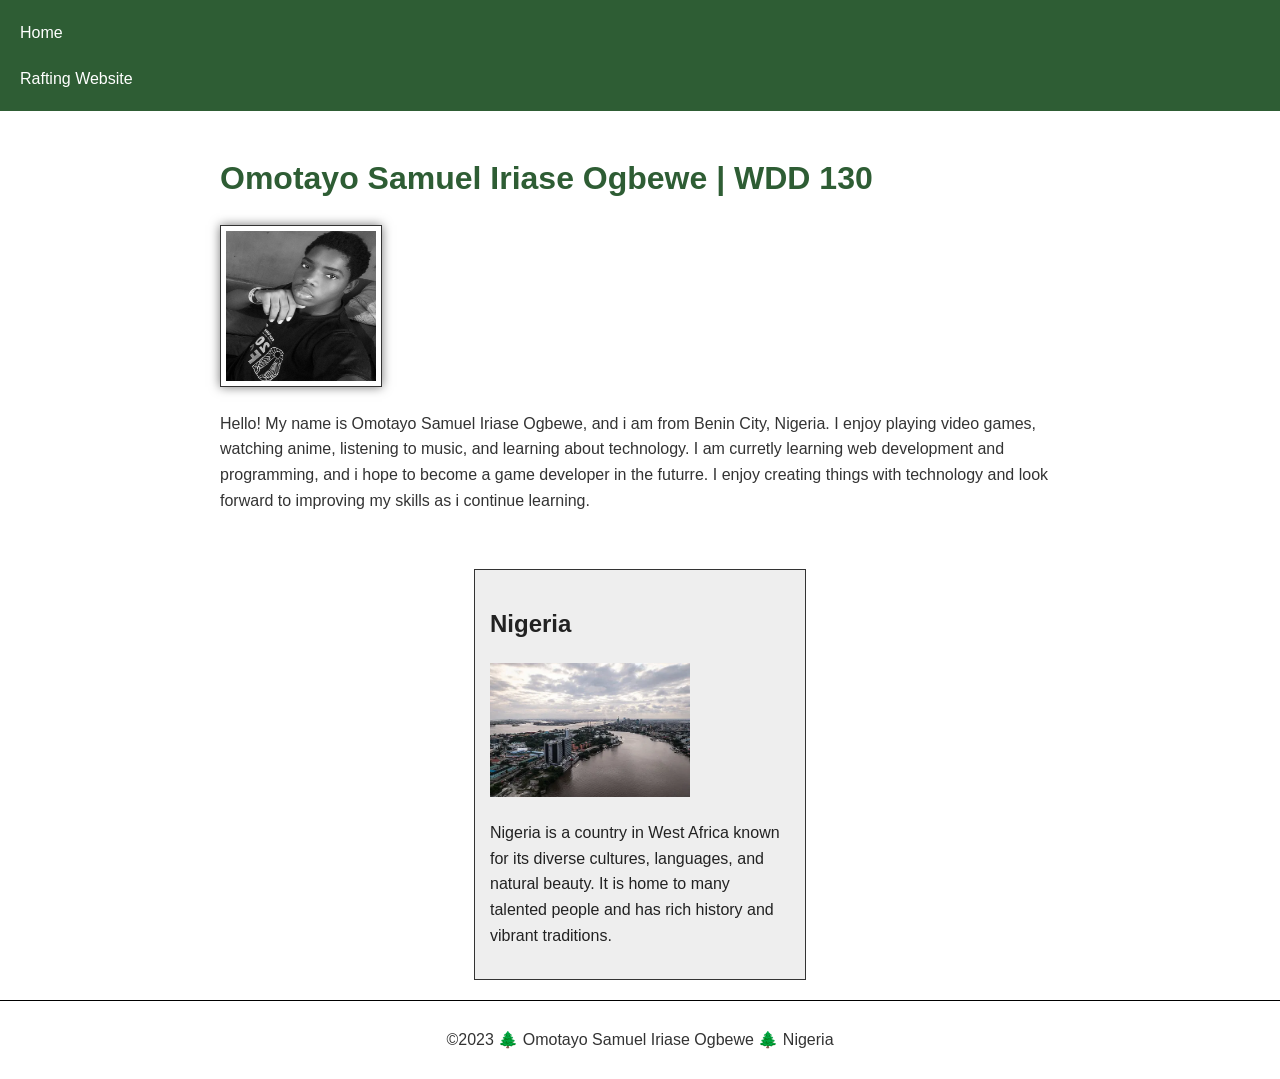
<file: index.html>
<!DOCTYPE html>
<html lang="en">
<head>
    <meta charset="UTF-8">
    <meta name="viewport" content="width=device-width, initial-scale=1.0">
    <title>Omotayo Samuel Iriase Ogbewe | WDD 130</title>
    <meta name="description" content="My WDD 130 home page where i learn web development, HTML, and CSS.">
    <meta name="author" content="Omotayo Samuel Iriase Ogbewe">
    <link rel="stylesheet" href="styles/styles.css">
</head>
<body>
    <header>
        <nav>
            <a href="#">Home</a>
            <a href="wwr/">Rafting Website</a>
        </nav>
    </header>
    <main>
        <h1>Omotayo Samuel Iriase Ogbewe | WDD 130</h1>
        <img src="images/profile.jpg" alt="Samuel profile picture" width="200">
        <p>Hello! My name is Omotayo Samuel Iriase Ogbewe, and i am from Benin City, Nigeria. I
            enjoy playing video games, watching anime, listening to music, and learning about
            technology. I am curretly learning web development and programming, and i hope to become
            a game developer in the futurre. I enjoy creating things with technology and look
            forward to improving my skills as i continue learning.</p>
    </main>
    <aside>
        <h2>Nigeria</h2>
        <img src="images/nigeria.webp" alt="A beautiful view of Nigeria">
        <p>
            Nigeria is a country in West Africa known for its diverse cultures, languages, and natural beauty. It is home to many talented people and has rich history and vibrant traditions.
        </p>
    </aside>
    <footer>
        <p>&copy;2023 🌲 Omotayo Samuel Iriase Ogbewe 🌲 Nigeria</p>
    </footer>
</body>
</html>
</file>
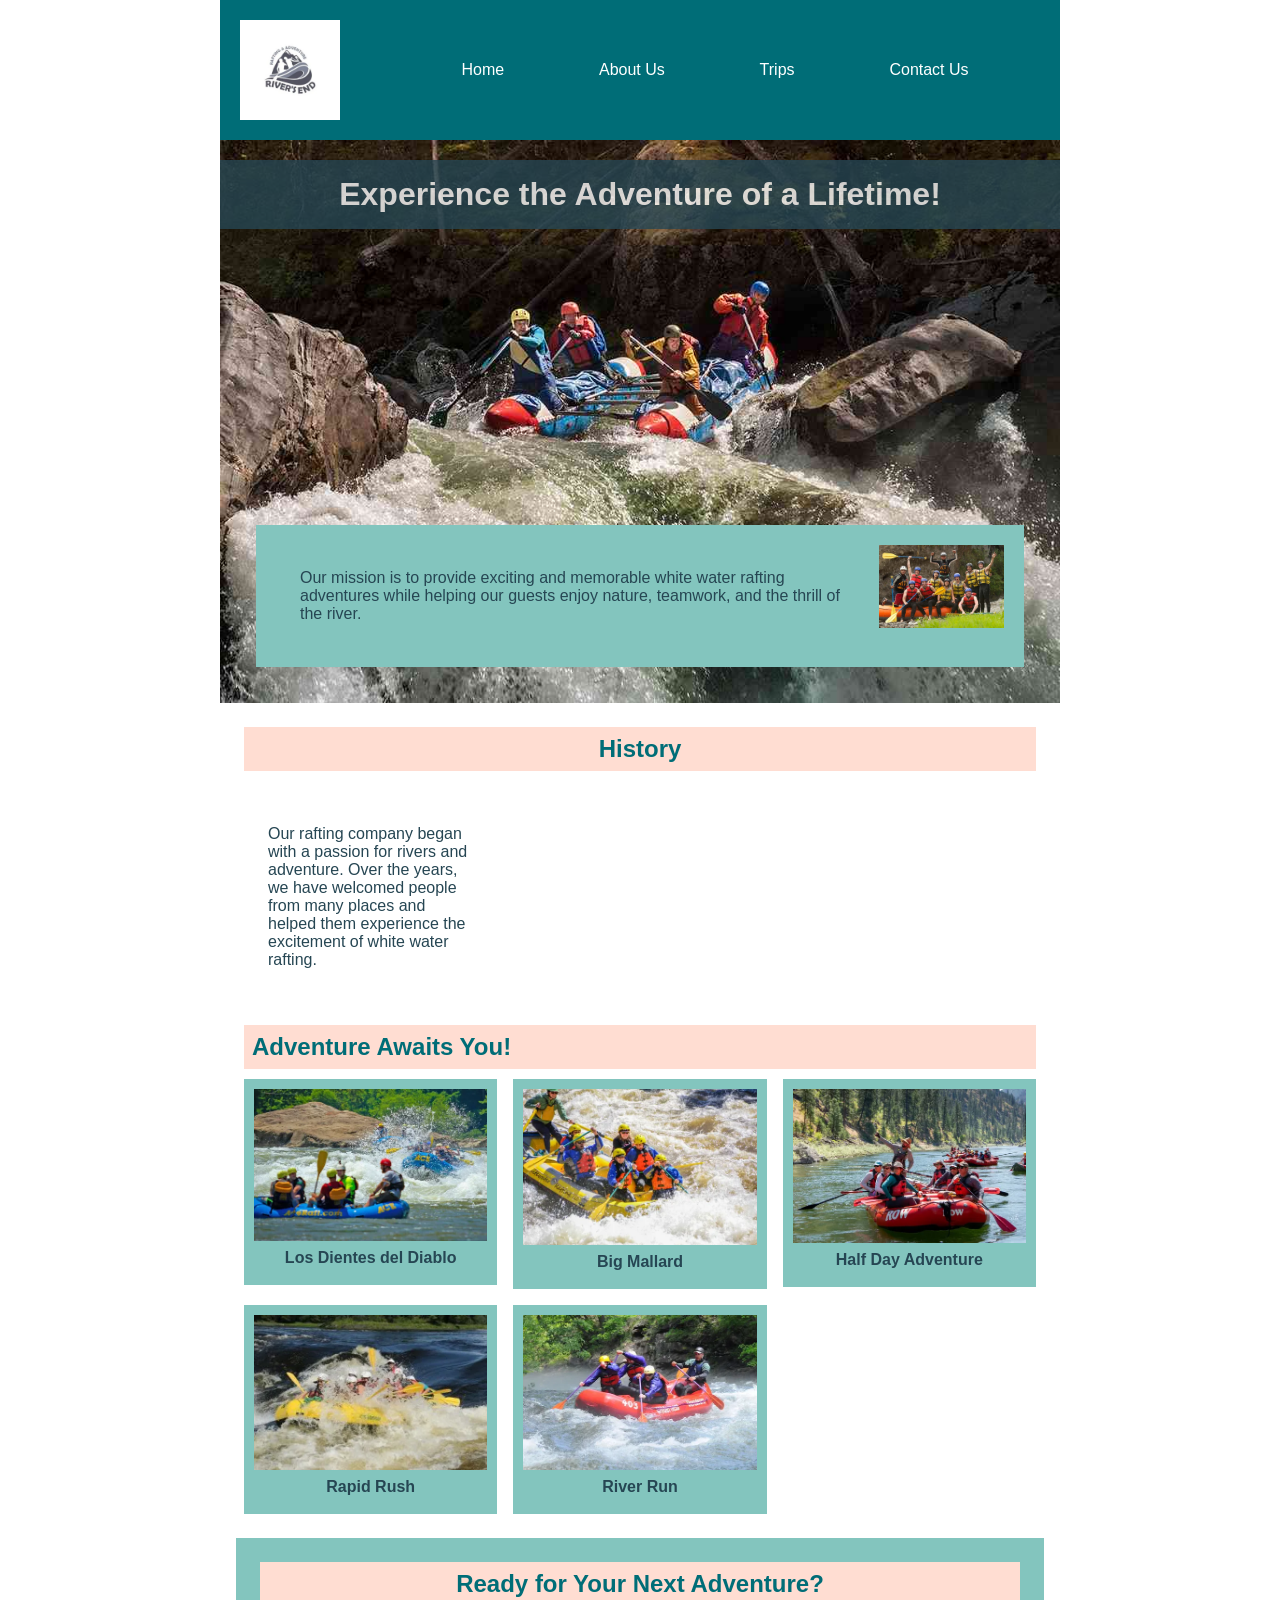
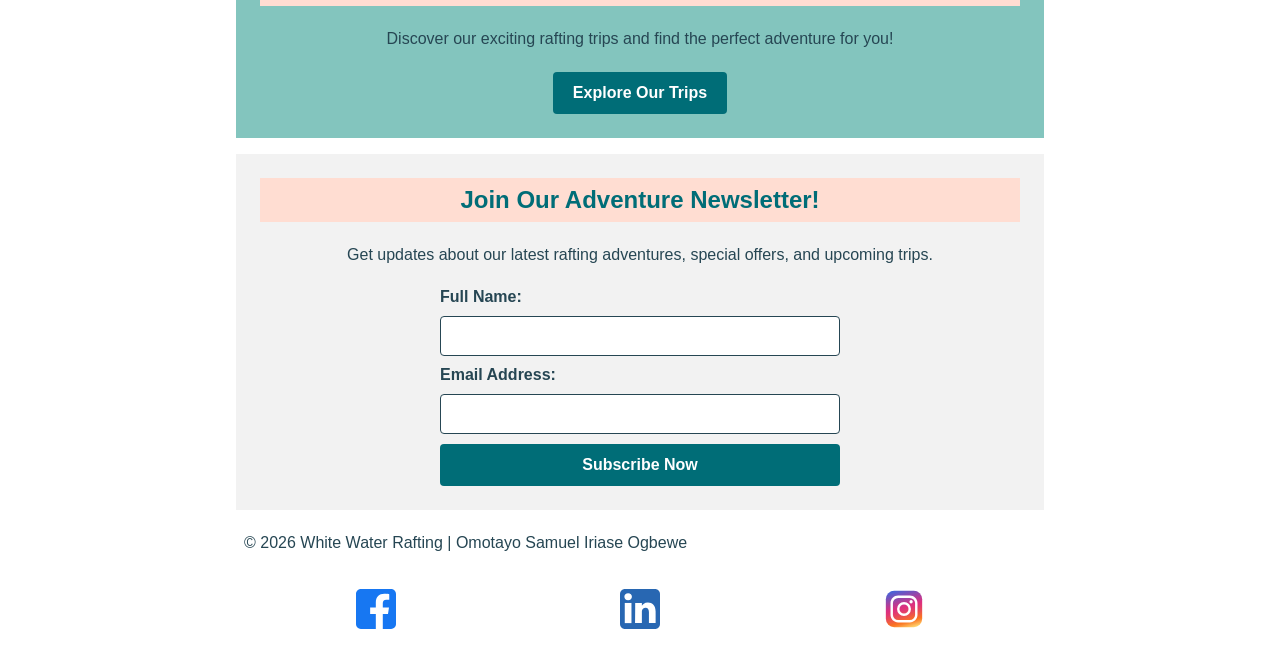
<file: wwr/index.html>
<!DOCTYPE html>
<html lang="en">
<head>
    <meta charset="UTF-8">
    <meta name="viewport" content="width=device-width, initial-scale=1.0">
    <title>Home | White Water Rafting</title>
    <meta name="description" content="Welcome to White Water Rafting, where exciting river adventures, unforgettable experiences, and outdoor fun await.">
    <meta name="author" content="Omotayo Samuel Iriase Ogbewe">
    <link rel="stylesheet" href="styles/rafting.css">
</head>

<body>
    <header>
        <img src="images/logo.png" alt="White Water Rafting company logo">
        <nav>
            <a href="index.html">Home</a>
            <a href="about.html">About Us</a>
            <a href="trips.html">Trips</a>
            <a href="contact.html">Contact Us</a>
        </nav>
    </header>

    <main>
        <div class="hero">
            <img src="images/hero.jpg" alt="People enjoying a white water rafting adventure">
            <h1>Experience the Adventure of a Lifetime!</h1>

            <article>
                <img src="images/happy-client.jpg" alt="Happy rafting client">
                <p>
                    Our mission is to provide exciting and memorable white water
                    rafting adventures while helping our guests enjoy nature,
                    teamwork, and the thrill of the river.
                </p>
            </article>
        </div>

        <section class="history">
    <h2>History</h2>
    <p>
        Our rafting company began with a passion for rivers and adventure.
        Over the years, we have welcomed people from many places and
        helped them experience the excitement of white water rafting.
    </p>
</section>

        <section>
    <h2>Adventure Awaits You!</h2>

    <div class="adventures">
        <figure>
            <img src="images/adventure1.jpg" alt="Rafting adventure on a river">
            <figcaption>Los Dientes del Diablo</figcaption>
        </figure>

        <figure>
            <img src="images/adventure2.jpg" alt="Rafting through white water">
            <figcaption>Big Mallard</figcaption>
        </figure>

        <figure>
            <img src="images/adventure3.jpg" alt="People enjoying a rafting adventure">
            <figcaption>Half Day Adventure</figcaption>
        </figure>

        <figure>
            <img src="images/adventure4.jpg" alt="Exciting white water rapids">
            <figcaption>Rapid Rush</figcaption>
        </figure>

        <figure>
            <img src="images/adventure5.jpg" alt="Rafting through a beautiful river">
            <figcaption>River Run</figcaption>
        </figure>
    </div>
</section>
      <section class="call-to-action">
    <h2>Ready for Your Next Adventure?</h2>
    <p>Discover our exciting rafting trips and find the perfect adventure for you!</p>
    <a href="trips.html" class="cta-button">Explore Our Trips</a>
</section>
      <section class="newsletter">
    <h2>Join Our Adventure Newsletter!</h2>
    <p>Get updates about our latest rafting adventures, special offers, and upcoming trips.</p>

    <form>
        <label for="name">Full Name:</label>
        <input type="text" id="name" name="name" required>

        <label for="email">Email Address:</label>
        <input type="email" id="email" name="email" required>

        <button type="submit">Subscribe Now</button>
    </form>
</section>
      
    </main>

    <footer>
        <p>&copy; 2026 White Water Rafting | Omotayo Samuel Iriase Ogbewe</p>

        <nav class="socialmedia">
            <a href="https://facebook.com">
                <img src="images/facebook.svg" alt="Facebook">
            </a>
            <a href="https://twitter.com">
                <img src="images/linkedin.svg" alt="Linkedin">
            </a>
            <a href="https://instagram.com">
                <img src="images/instagram.svg" alt="Instagram">
            </a>
        </nav>
    </footer>
</body>
</html>
</file>
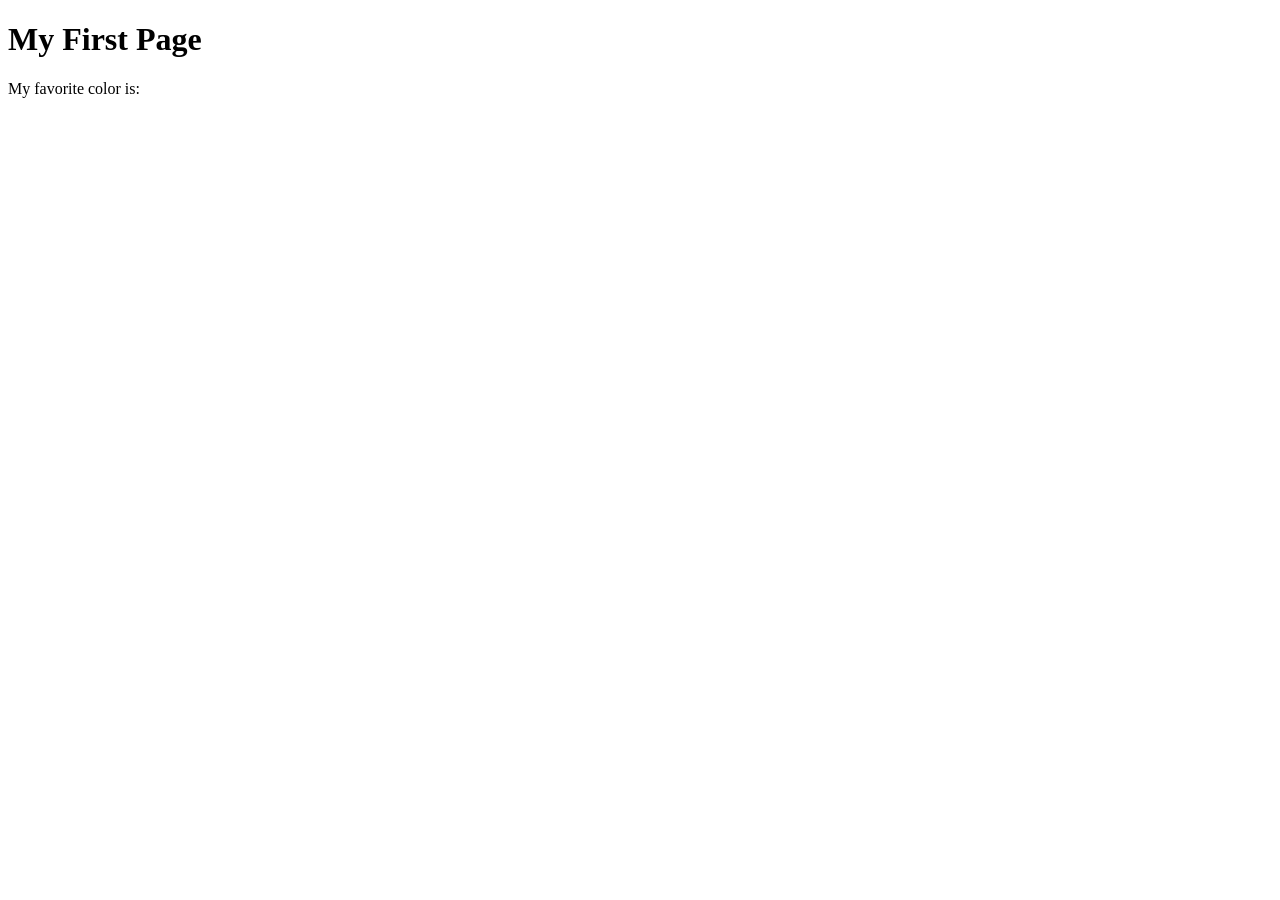
<file: week01/first-page.html>
<!DOCTYPE html>
<html lang="en">
<head>
    <meta charset="UTF-8">
    <meta name="viewport" content="width=device-width, initial-scale=1.0">
    <title>My First Page</title>
</head>
<body>
    <h1>My First Page</h1>
    <p>My favorite color is: </p>
</body>
</html>
</file>
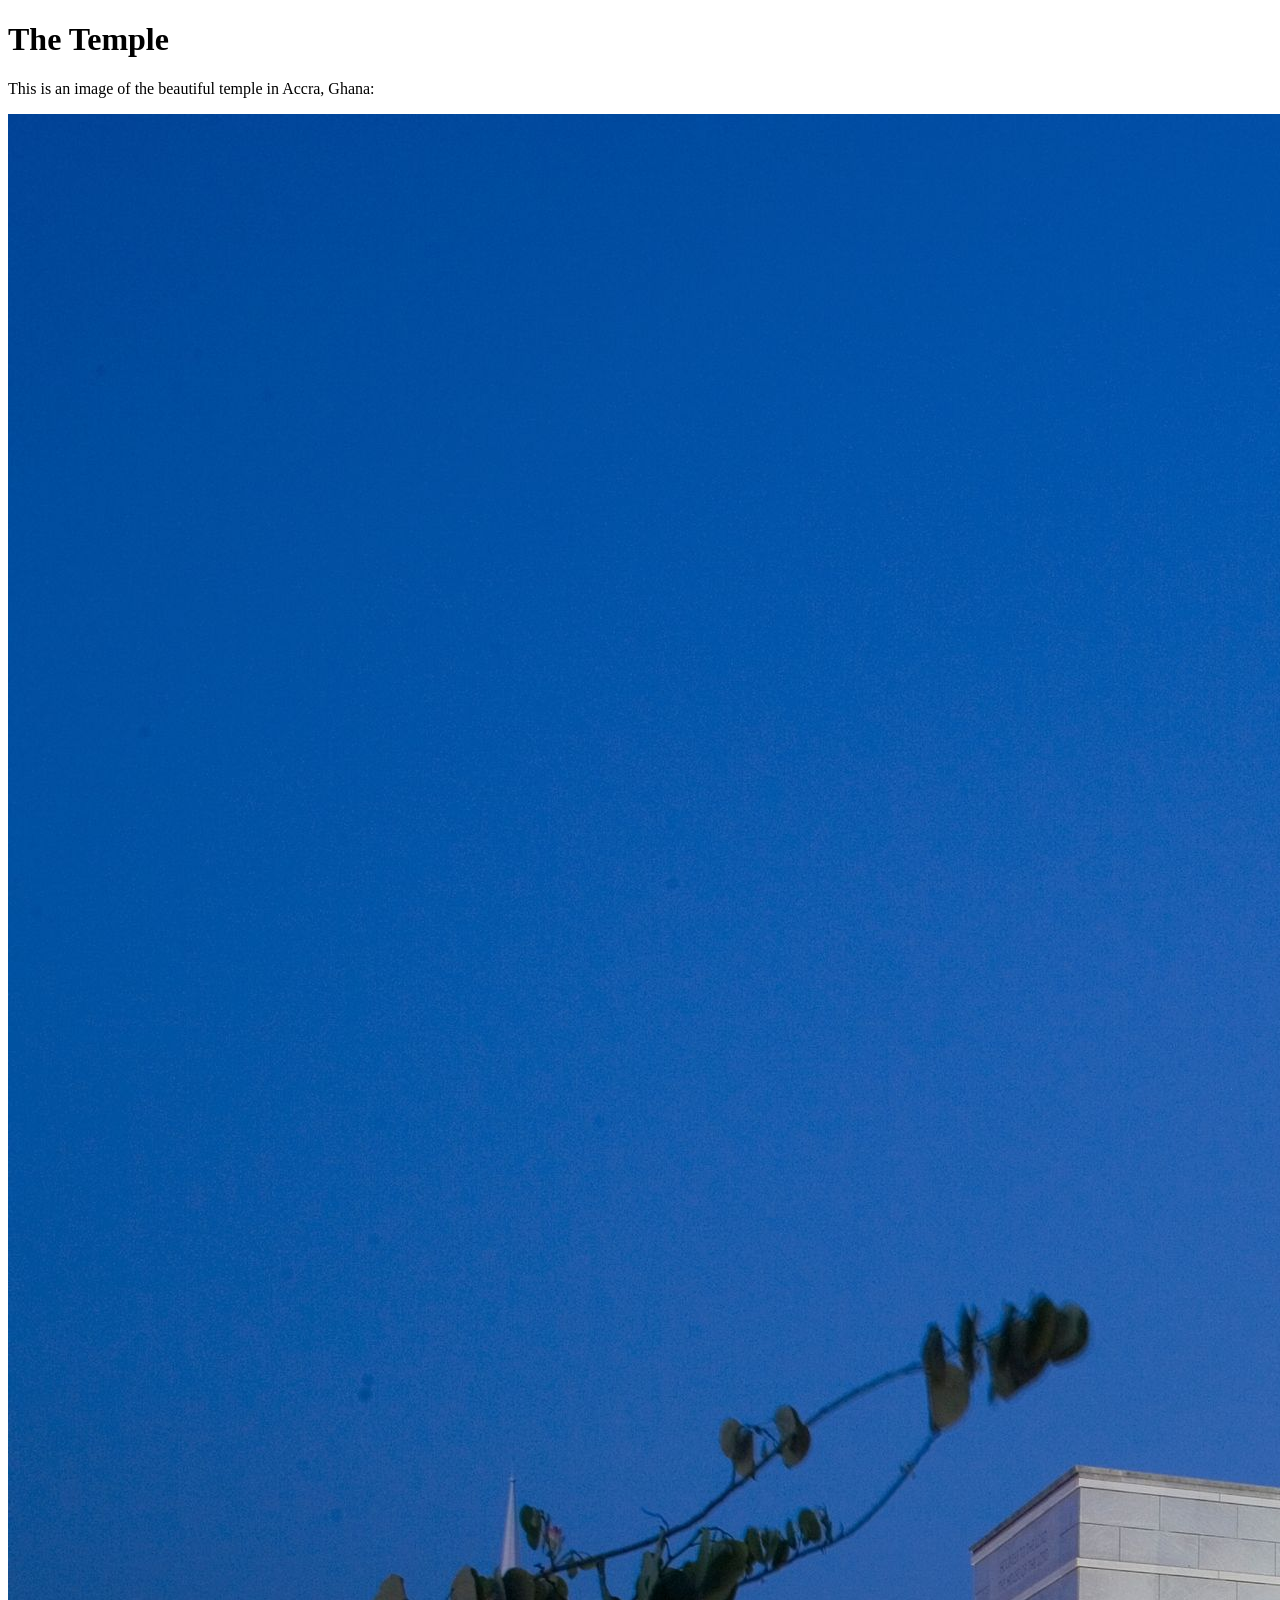
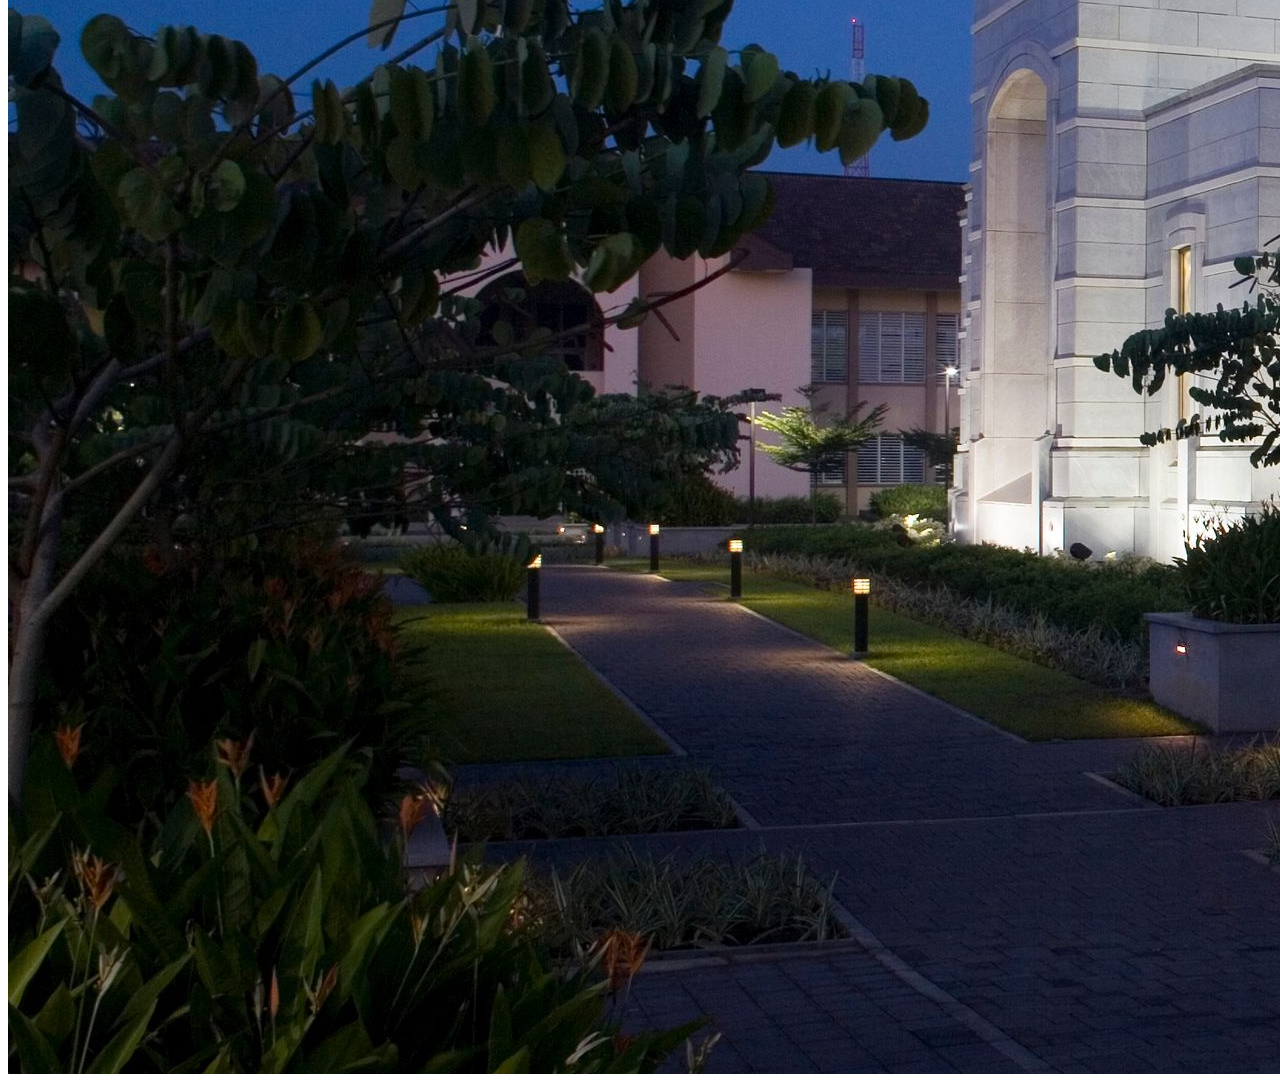
<file: week01/images.html>
<!DOCTYPE html>
<html lang="en">
<head>
    <meta charset="UTF-8">
    <meta name="viewport" content="width=device-width, initial-scale=1.0">
    <title>Temple Image</title>
</head>
<body>
    <h1>The Temple</h1>
    <p>This is an image of the beautiful temple in Accra, Ghana:</p>
    <img src="images/temple-large.jpeg" alt="The Accra Ghana Temple">
    
</body>
</html>
</file>
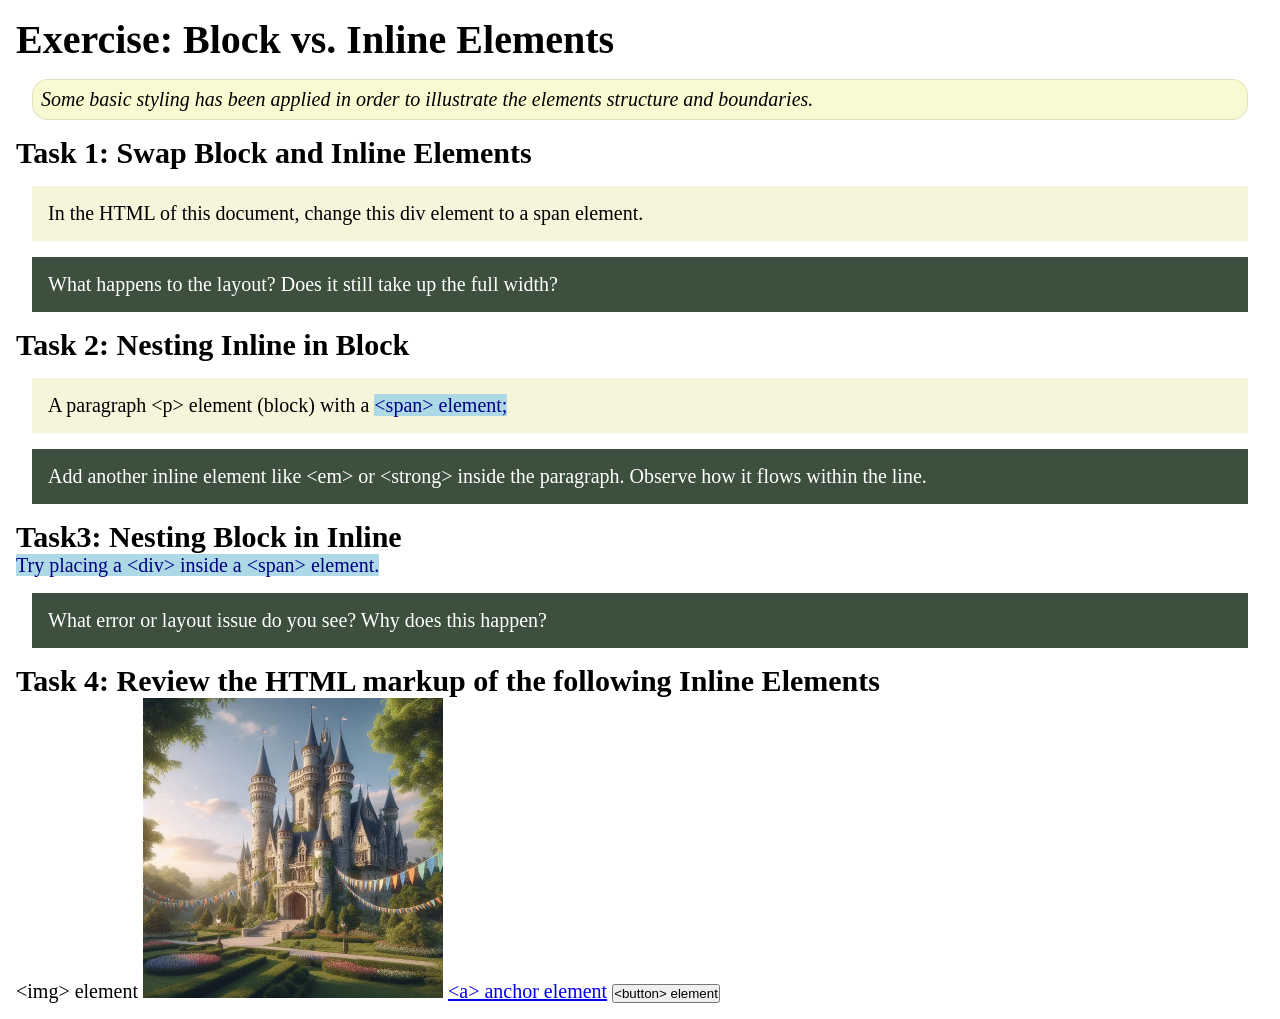
<file: week02/block-vs-inline.html>
<!DOCTYPE html>
<html lang="en">

<head>
    <meta charset="UTF-8">
    <meta name="viewport" content="width=device-width, initial-scale=1.0">
    <title>Exercise: Block vs. Inline Elements</title>
    <link rel="stylesheet" href="styles/block-vs-inline.css">
</head>

<body>
    <main>
        <h1>Exercise: Block vs. Inline Elements</h1>
        <p class="note">Some basic styling has been applied in order to illustrate the elements structure and
            boundaries.</p>

        <h2>Task 1: Swap Block and Inline Elements</h2>
        <div>In the HTML of this document, change this div element to a span element.</div>

        <p class="question">What happens to the layout? Does it still take up the full width?</p>

        <h2>Task 2: Nesting Inline in Block</h2>
        <p>A paragraph &lt;p&gt; element (block) with a <span>&lt;span&gt; element;</span></p>
        <p class="question">Add another inline element like &lt;em&gt; or &lt;strong&gt; inside the paragraph. Observe
            how it flows within the line.</p>

        <h2>Task3: Nesting Block in Inline</h2>
        <span>Try placing a &lt;div&gt; inside a &lt;span&gt; element.</span>
            <p class="question">What error or layout issue do you see? Why does this happen?</p>


            <h2>Task 4: Review the HTML markup of the following Inline Elements</h2>
        &lt;img&gt; element
        <img src="images/castle.webp" alt="placeholder image (images are inline)" width="300" height="300">
        <a href="https://churchofjesuschrist.org">&lt;a&gt; anchor element</a>
        <button type="button">&lt;button&gt; element</button>
    </main>
</body>

</html>
</file>
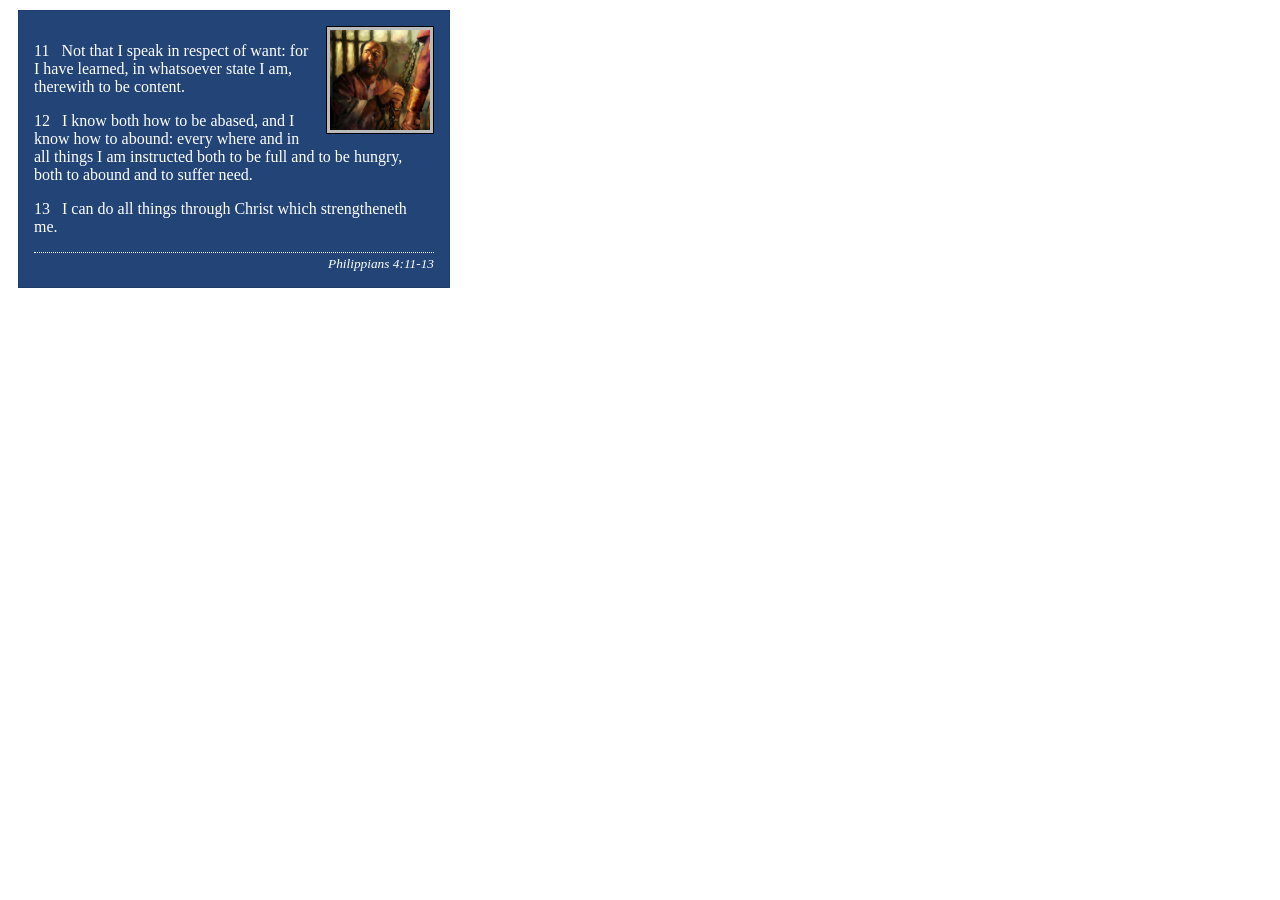
<file: week02/box-model-solution.html>
<!DOCTYPE html>
<html lang="en">
<head>
    <meta charset="UTF-8">
    <meta name="viewport" content="width=device-width, initial-scale=1.0">
    <title>Box Model Activity</title>
    <link rel="stylesheet" href="styles/box-model-solution.css">
</head>
<body>
    <main>
        <div class="callout">
            <img src="images/apostle-paul-imprisoned.webp" alt="Paul the Apostle - Imprisoned in Rome" width="200" height="200">
            <blockquote>
                <p>11 &nbsp; Not that I speak in respect of want: for I have learned, in whatsoever state I am, therewith to be content.</p>
                <p>12 &nbsp; I know both how to be abased, and I know how to abound: every where and in all things I am instructed both to be full and to be hungry, both to abound and to suffer need.</p>
                <p>13 &nbsp; I can do all things through Christ which strengtheneth me.</p>
            </blockquote>
            <cite>Philippians 4:11-13</cite>
        </div>
    </main>
</body>
</html>
</file>
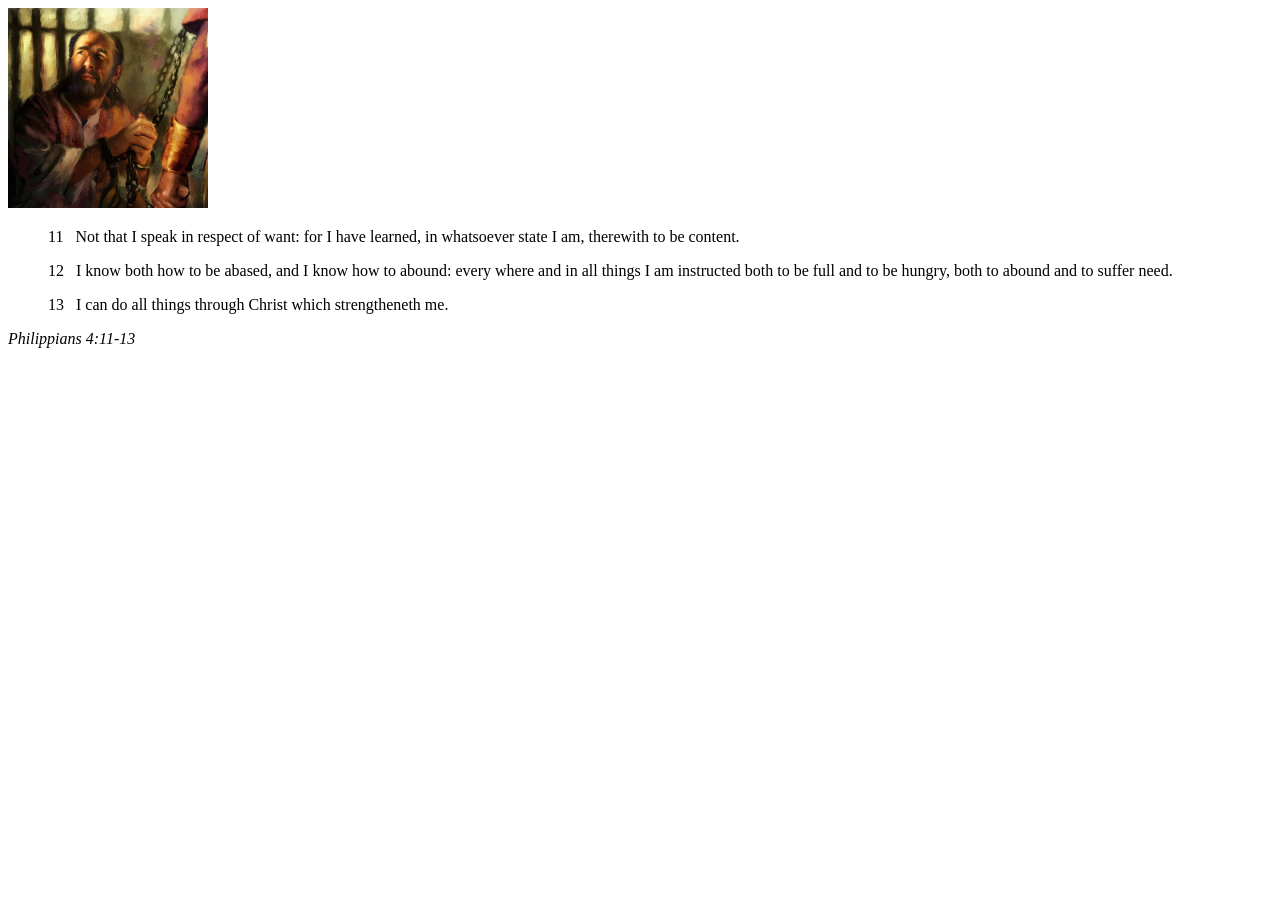
<file: week02/box-model.html>
<!DOCTYPE html>
<html lang="en">
<head>
    <meta charset="UTF-8">
    <meta name="viewport" content="width=device-width, initial-scale=1.0">
    <title>Box Model Activity</title>
</head>
<body>
    <main>
        <div class="callout">
            <img src="images/apostle-paul-imprisoned.webp" alt="Paul the Apostle - Imprisoned in Rome" width="200" height="200">
            <blockquote>
                <p>11 &nbsp; Not that I speak in respect of want: for I have learned, in whatsoever state I am, therewith to be content.</p>
                <p>12 &nbsp; I know both how to be abased, and I know how to abound: every where and in all things I am instructed both to be full and to be hungry, both to abound and to suffer need.</p>
                <p>13 &nbsp; I can do all things through Christ which strengtheneth me.</p>
            </blockquote>
            <cite>Philippians 4:11-13</cite>
        </div>
    </main>
</body>
</html>
</file>
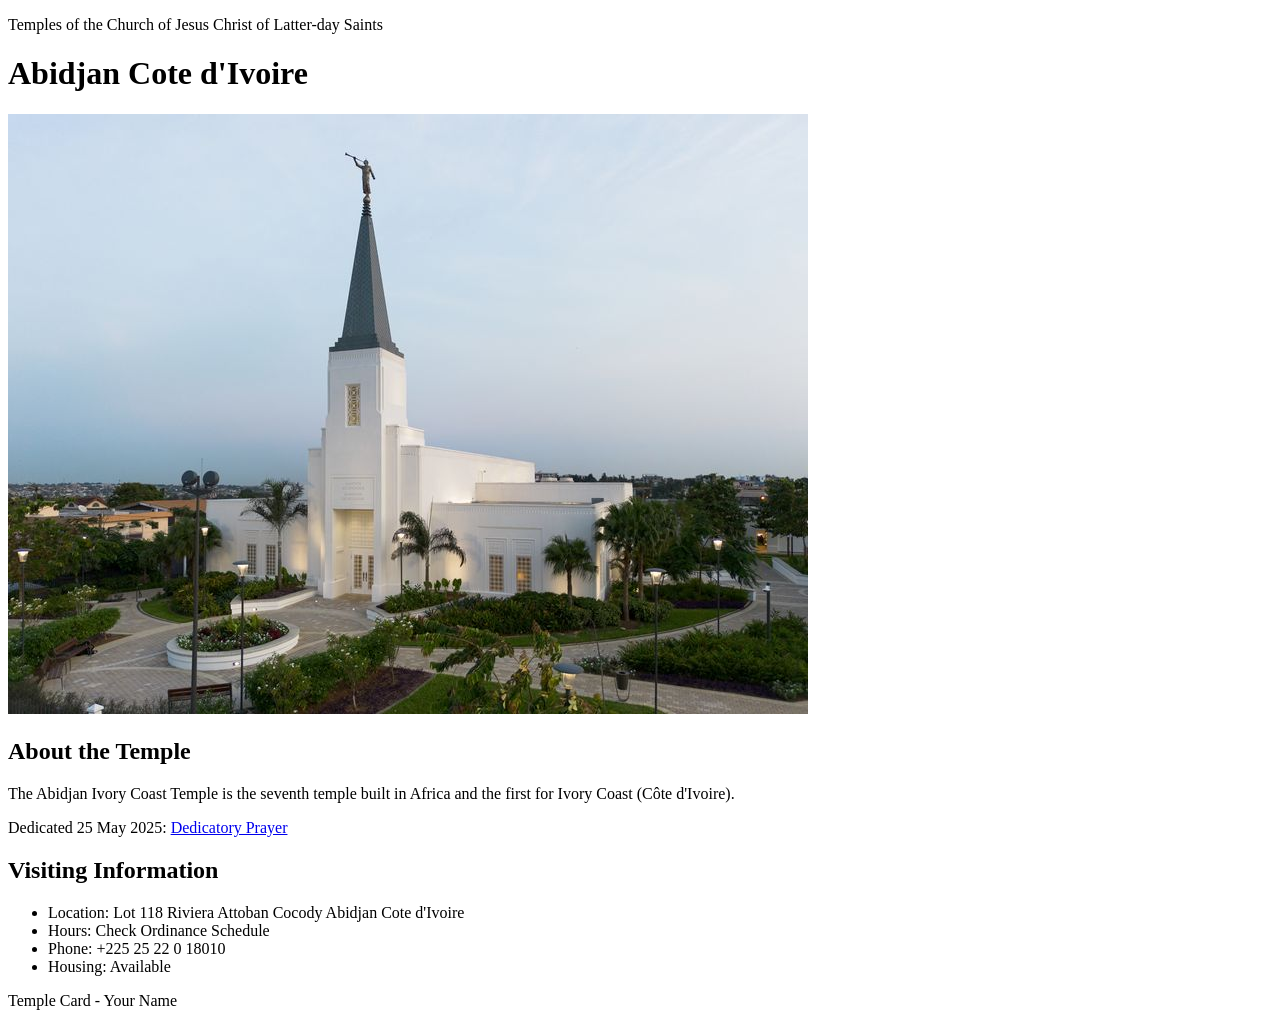
<file: week02/temple.html>
<!DOCTYPE html>
<html lang="en">

<head>
    <meta charset="UTF-8">
    <meta name="viewport" content="width=device-width, initial-scale=1.0">
    <title>Temple Card - Abidjan Cote d'Ivoire</title>
</head>

<body>
    <header>
        <p>Temples of the Church of Jesus Christ of Latter-day Saints</p>
    </header>
    <main>
        <h1>Abidjan Cote d'Ivoire</h1>
        <picture>
            <img src="images/abidjan-ivory-coast.jpeg" alt="Abidjan Cote d'Ivoire Temple">
        </picture>
        <section>
            <h2>About the Temple</h2>
            <p>The Abidjan Ivory Coast Temple is the seventh temple built in Africa and the first for Ivory Coast (Côte
                d'Ivoire).</p>
            <p>Dedicated 25 May 2025: <a
                    href="https://www.churchofjesuschrist.org/temples/dedicatory-prayer/abidjan-ivory-coast-temple/2025-05-25?lang=eng"
                    target="_blank" rel="noopener noreferrer">Dedicatory Prayer</a></p>
        </section>
        <section>
            <h2>Visiting Information</h2>
            <ul>
                <li>Location: Lot 118 Riviera Attoban Cocody Abidjan Cote d'Ivoire</li>
                <li>Hours: Check Ordinance Schedule</li>
                <li>Phone: +225 25 22 0 18010</li>
                <li>Housing: Available</li>
            </ul>
        </section>
    </main>
    <footer>
        <p>Temple Card - Your Name</p>
    </footer>
</body>

</html>
</file>
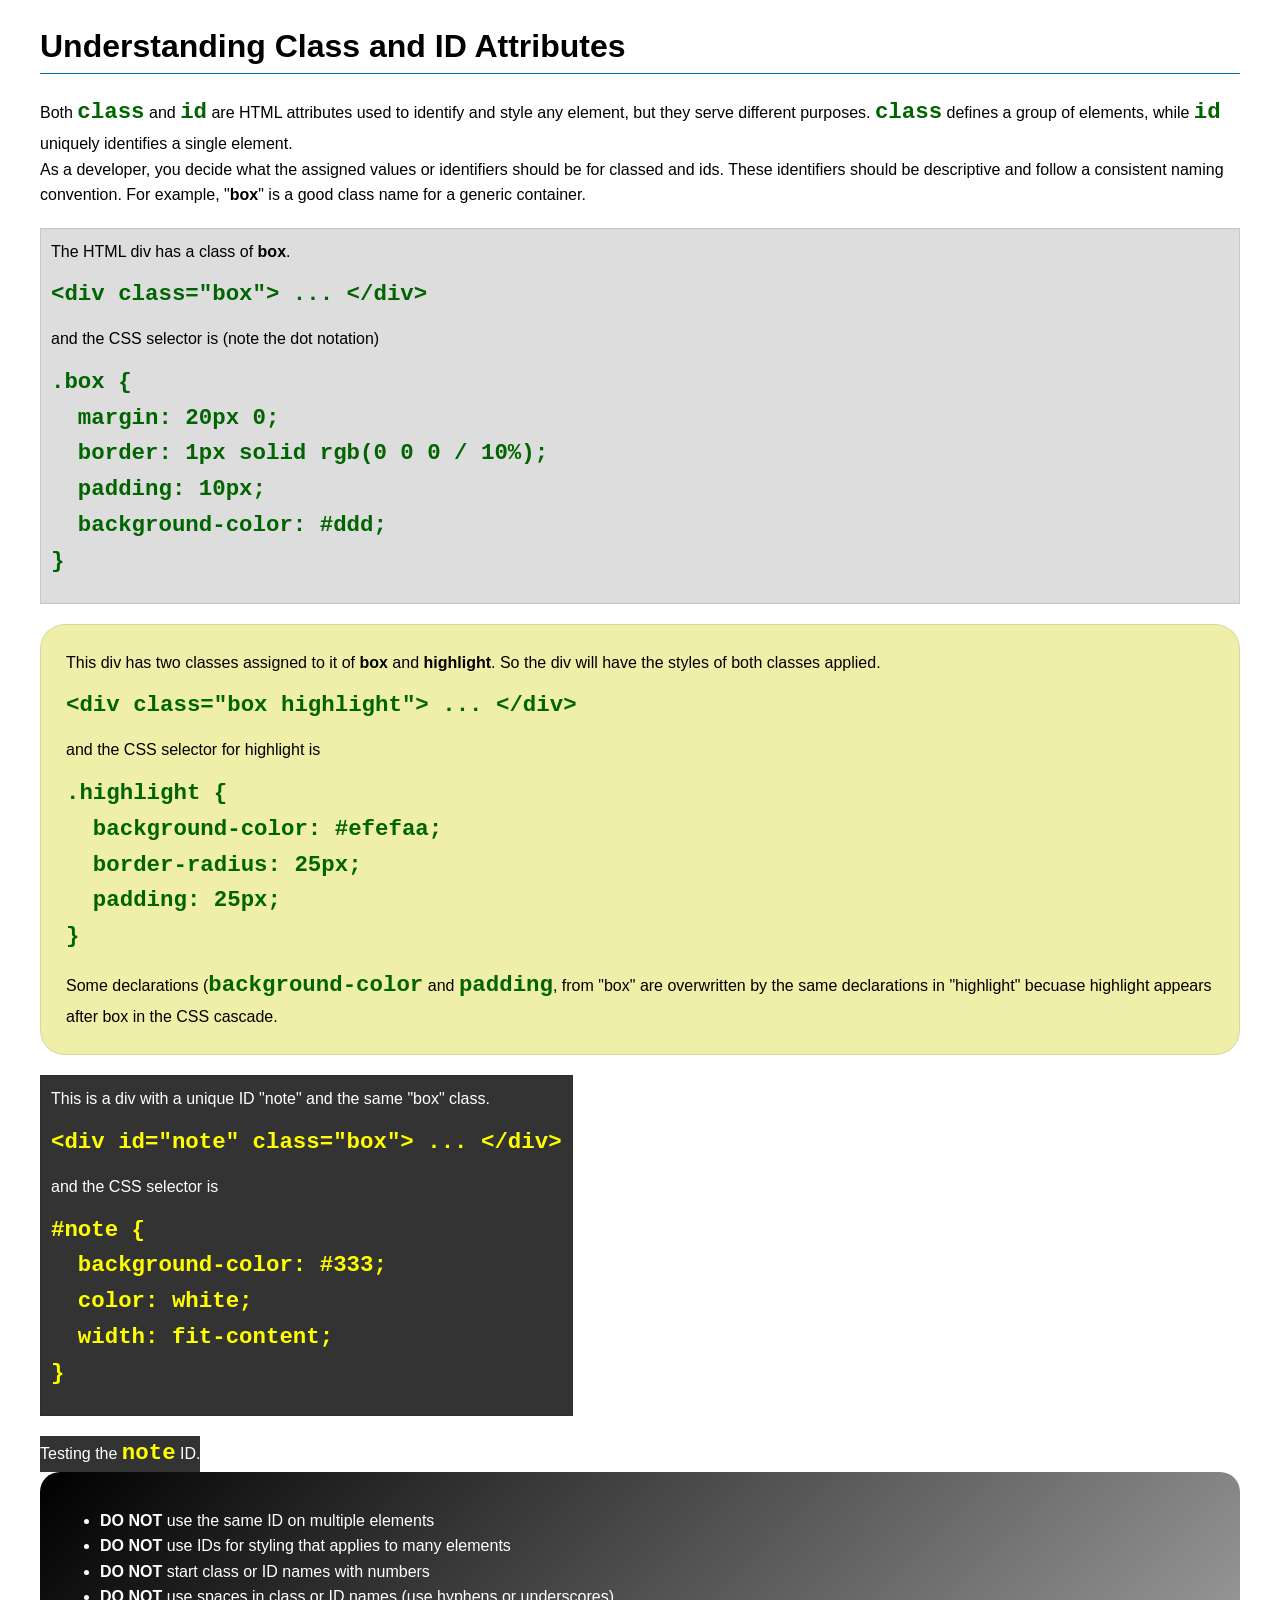
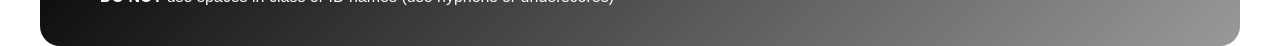
<file: week03/class-and-id.html>
<!DOCTYPE html>
<html lang="en">

<head>
    <meta charset="UTF-8">
    <meta name="viewport" content="width=device-width, initial-scale=1.0">
    <title>Class vs ID Attributes</title>
    <link rel="stylesheet" href="styles/class-and-id.css">
</head>

<body>
    <h1>Understanding Class and ID Attributes</h1>
    <p>Both <code>class</code> and <code>id</code> are HTML attributes used to identify and style any element, but they
        serve different purposes. <code>class</code> defines a group of elements, while <code>id</code> uniquely
        identifies a single element.</p>
    <p>As a developer, you decide what the assigned values or identifiers should be for classed and ids. These
        identifiers should be
        descriptive and follow a consistent naming convention. For example, "<strong>box</strong>" is a good class name
        for a generic container.</p>
    <div class="box">
        <p>The HTML div has a class of <strong>box</strong>.</p>
        <pre><code class="html">&lt;div class="box"&gt; ... &lt;/div&gt;</code></pre>
        and the CSS selector is (note the dot notation)
        <pre><code class="css">.box {
  margin: 20px 0;
  border: 1px solid rgb(0 0 0 / 10%);
  padding: 10px;
  background-color: #ddd; 
}</code></pre>
    </div>

    <div class="box highlight">
        <p>This div has two classes assigned to it of <strong>box</strong> and <strong>highlight</strong>. So the div
            will have the styles of both classes applied.</p>
        <pre><code class="html">&lt;div class="box highlight"&gt; ... &lt;/div&gt;</code></pre>
        and the CSS selector for highlight is
        <pre><code class="css">.highlight {
  background-color: #efefaa;
  border-radius: 25px;
  padding: 25px;
}</code></pre>
<p>Some declarations (<code>background-color</code> and <code>padding</code>, from "box" are overwritten by the same declarations in "highlight" becuase highlight appears after box in the CSS cascade.</p>
    </div>

    <div id="note" class="box">
        <p>This is a div with a unique ID "note" and the same "box" class.</p>
        <pre><code class="html">&lt;div id="note" class="box"&gt; ... &lt;/div&gt;</code></pre>
        and the CSS selector is
        <pre><code class="css">#note {
  background-color: #333;
  color: white;
  width: fit-content;
}</code></pre>
    </div>

    <div id="note">
        <p>Testing the <code>note</code> ID.</p>
    </div>

    <section id="best-practice">
        <ul>
            <li><strong>DO NOT</strong> use the same ID on multiple elements</li>
            <li><strong>DO NOT</strong> use IDs for styling that applies to many elements</li>
            <li><strong>DO NOT</strong> start class or ID names with numbers</li>
            <li><strong>DO NOT</strong> use spaces in class or ID names (use hyphens or underscores)</li>
        </ul>
    </section>




</body>

</html>
</file>
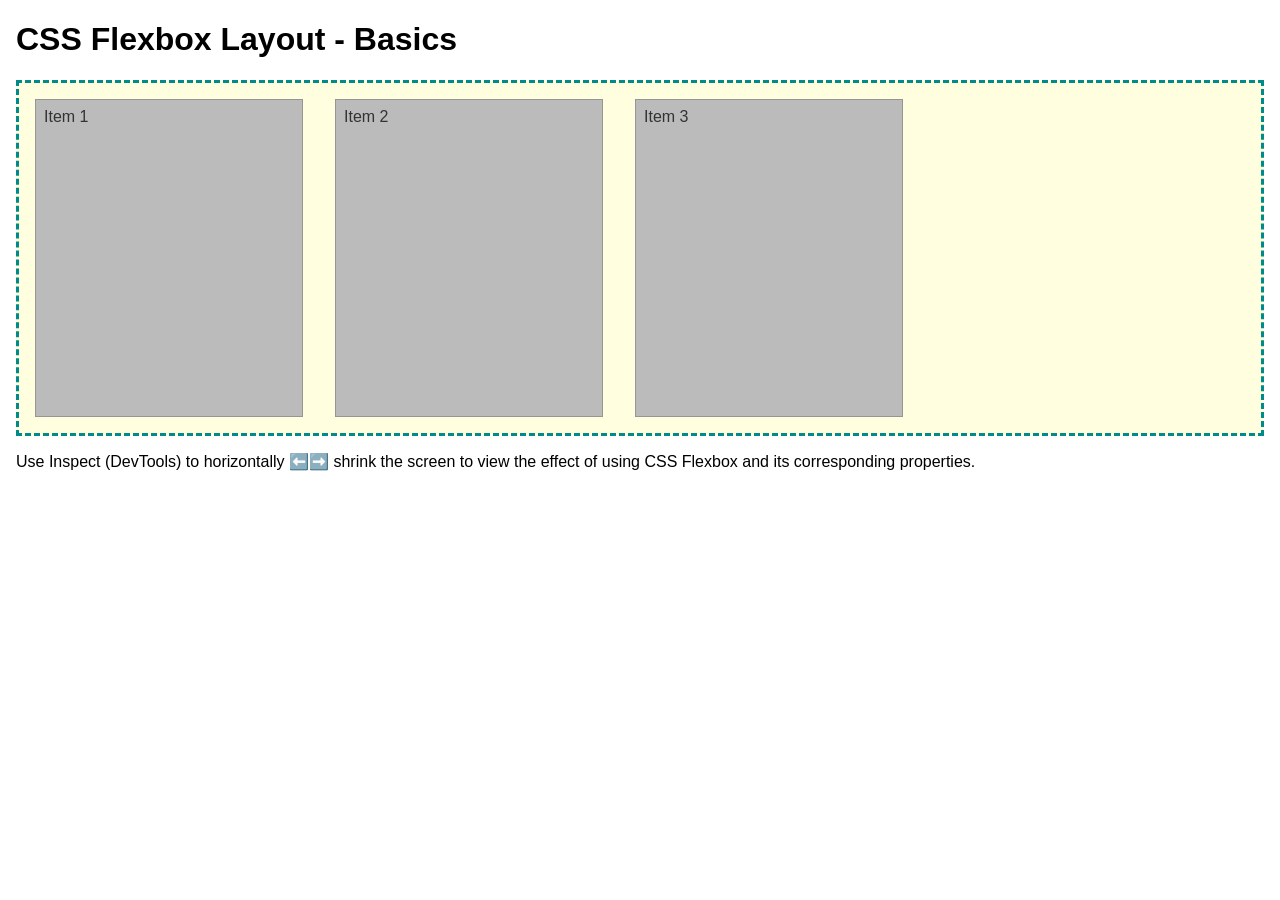
<file: week04/flexbox-layout.html>
<!DOCTYPE html>
<html lang="en">
<head>
    <meta charset="UTF-8">
    <meta name="viewport" content="width=device-width, initial-scale=1.0">
    <title>CSS Flexbox Layout - Basics</title>
    <link rel="stylesheet" href="styles/flexbox.css">
</head>
<body>
    <main>
        <h1>CSS Flexbox Layout - Basics</h1>
        <div class="flex-container">
            <div class="flex-item item1">Item 1</div>
            <div class="flex-item item2">Item 2</div>
            <div class="flex-item item3">Item 3</div>
        </div>
        <p>Use Inspect (DevTools) to horizontally ⬅️➡️ shrink the screen to view the effect of using CSS Flexbox and its corresponding properties.</p>
    </main>
</body>
</html>
</file>
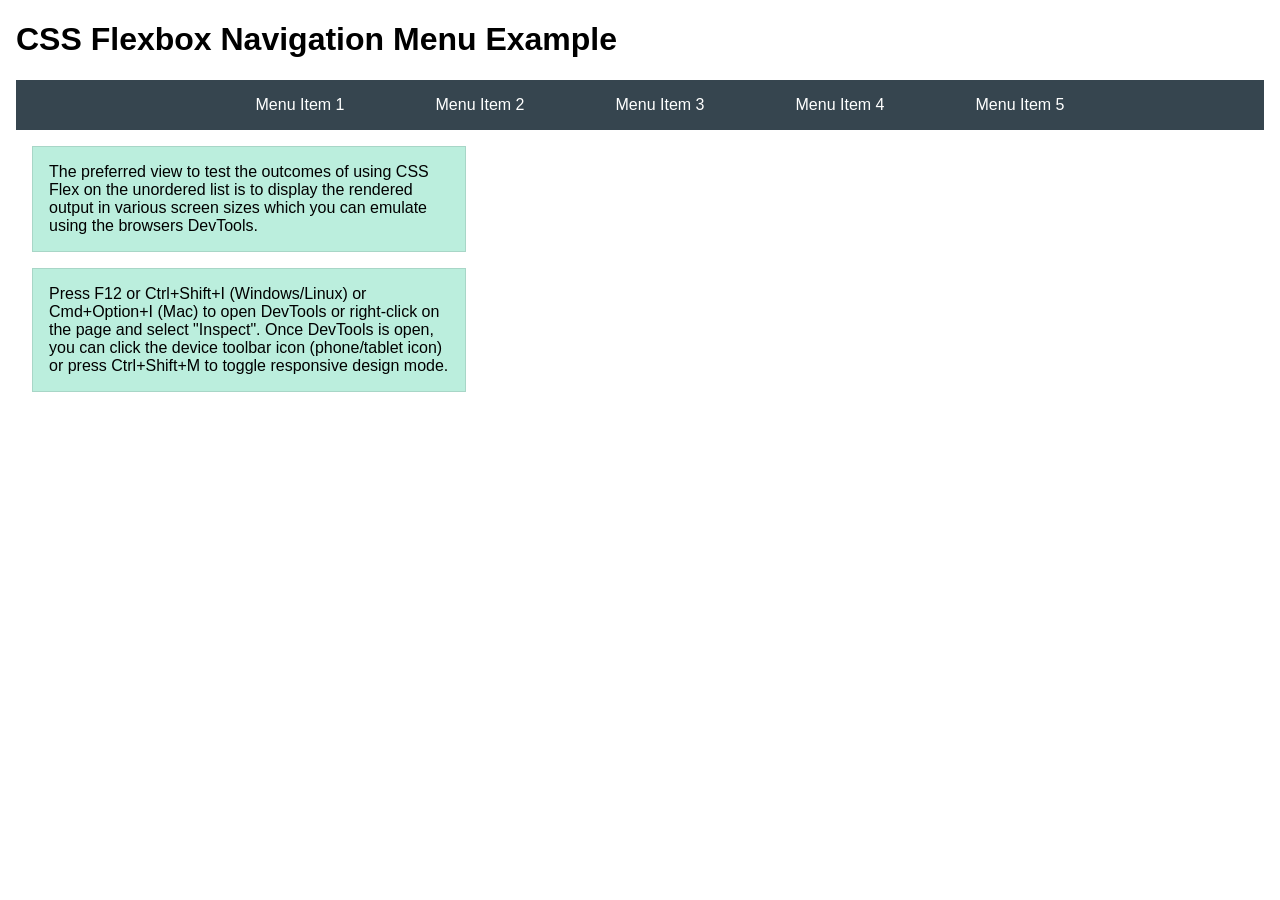
<file: week04/flexbox-menu.html>
<!DOCTYPE html>
<html lang="en">
<head>
    <meta charset="UTF-8">
    <meta name="viewport" content="width=device-width, initial-scale=1.0">
    <title>CSS Flexbox - Navigation Menu</title>
    <link rel="stylesheet" href="styles/flexbox-menu.css">
</head>
<body>
    <main>
        <h1>CSS Flexbox Navigation Menu Example</h1>
        <nav>
            <ul>
                <li><a href="#">Menu Item 1</a></li>
                <li><a href="#">Menu Item 2</a></li>
                <li><a href="#">Menu Item 3</a></li>
                <li><a href="#">Menu Item 4</a></li>
                <li><a href="#">Menu Item 5</a></li>
            </ul>
        </nav>
        <p>The preferred view to test the outcomes of using CSS Flex on the unordered list is to display the rendered output in various screen sizes which you can emulate using the browsers DevTools.</p>

        <p>Press F12 or Ctrl+Shift+I (Windows/Linux) or Cmd+Option+I (Mac) to open DevTools or right-click on the page and select "Inspect". Once DevTools is open, you can click the device toolbar icon (phone/tablet icon) or press Ctrl+Shift+M to toggle responsive design mode.</p>

                      
        
    </main>
</body>
</html>
</file>
<file: styles/styles.css>
/* General page styling */
body {
    font-family: Arial, sans-serif;
    font-size: 16px;
    line-height: 1.6;
    margin: 0;
    padding: 0;
    color: #333;
}

/* Navigation */
nav {
    background-color: #2e5d34;
    padding: 10px;
}

nav a {
    color: white;
    padding: 10px;
    display: block;
    text-decoration: none;
}

/* Main section */
main {
    max-width: 840px;
    margin: 0 auto;
    padding: 20px;
}

/* Main heading */
h1 {
    color: #2e5d34;
}

/* Images inside main */
main img {
    width: 150px;
    height: 150px;
    border: 1px solid #333;
    padding: 5px;
    box-shadow: 0 0 10px #777;
}

/* Aside section */
aside {
    width: 300px;
    margin: 20px auto;
    border: 1px solid #333;
    padding: 15px;
    background-color: #eeeeee;
    color: #222;
}

/* Image inside aside */
aside img {
    width: 200px;
    height: auto;
}

/* Paragraphs */
p {
    padding: 0;
}

/* Footer */
footer {
    margin-top: 15px;
    border-top: 1px solid #000;
    text-align: center;
    padding: 10px;
}
</file>
<file: wwr/styles/rafting.css>
:root {
--primary-color: #006d77;
--secondary-color: #83c5be;
--accent1-color: #264653;
--accent2-color: #ffddd2;
--heading-font: "Trebuchet MS", Arial, sans-serif;
--body-font: Arial, Helvetica, sans-serif;
}

* {
  margin: 0;
  padding: 0;
  box-sizing: border-box;
  }

body {
font-family: var(--body-font);
color: var(--accent1-color);
}

header,
main,
footer {
width: 840px;
margin: 0 auto;
}

header {
background-color: var(--primary-color);
color: #ffffff;
padding: 20px;
display: grid;
grid-template-columns: 150px 1fr;
align-items: center;
}

header img {
width: 100px;
height: auto;
}

nav {
margin: 16px;
padding: 8px;
display: flex;
justify-content: space-around;
}

nav a {
color: #ffffff;
text-decoration: none;
margin: 0 10px;
}

h1 {
font-family: var(--heading-font);
color: #ffffff;
position: absolute;
top: 20px;
width: 100%;
padding: 16px;
text-align: center;
opacity: 0.8;
background-color: var(--accent1-color);
}

h2 {
font-family: var(--heading-font);
color: var(--primary-color);
background-color: var(--accent2-color);
padding: 8px;
margin-bottom: 10px;
}

nav,
p,
section,
article {
margin: 16px;
padding: 8px;
}

.hero {
position: relative;
}

.hero img {
display: block;
width: 100%;
height: auto;
}

.hero article {
position: absolute;
bottom: 20px;
left: 20px;
right: 20px;
background-color: var(--secondary-color);
padding: 20px;
}

.hero article img {
float: right;
width: 125px;
margin-left: 15px;
}

.socialmedia a {
text-decoration: none;
}

.socialmedia img {
width: 40px;
height: 40px;
margin: 5px;
}

.history {
display: grid;
grid-template-columns: 1fr 2fr;
align-items: center;
gap: 20px;
}

.history h2 {
grid-column: 1 / -1;
text-align: center;
}

/* WEEK 5: CONTACT PAGE */

/* Contact information */
.contact-info {
display: grid;
grid-template-columns: 1fr 1fr;
gap: 16px;
align-items: start;
}

.contact-info h1 {
position: static;
grid-column: 1 / -1;
color: #ffffff;
background-color: var(--primary-color);
opacity: 1;
text-align: center;
}

.contact-info > p {
margin: 0;
padding: 8px;
}

.contact-info iframe {
width: 100%;
max-width: 400px;
border: none;
grid-column: 1 / -1;
justify-self: center;
}

/* Employee profiles */
.employees {
display: flex;
flex-wrap: wrap;
justify-content: center;
gap: 20px;
}

.employees h2 {
width: 100%;
text-align: center;
}

.employees figure {
flex: 1 1 200px;
text-align: center;
padding: 10px;
background-color: var(--secondary-color);
}

.employees img {
width: 100%;
max-width: 200px;
height: auto;
display: block;
margin: 0 auto 10px;
}

.employees figcaption {
font-weight: bold;
padding: 8px;
}

/* Contact form */
.contact-form {
max-width: 600px;
margin: 20px auto;
padding: 20px;
border: 1px solid var(--secondary-color);
border-radius: 8px;
}

.contact-form h2 {
text-align: center;
}

.contact-form form {
display: flex;
flex-direction: column;
gap: 12px;
}

.contact-form label {
display: block;
font-weight: bold;
}

.contact-form input[type="text"],
.contact-form input[type="email"],
.contact-form textarea {
width: 100%;
padding: 10px;
border: 1px solid var(--accent1-color);
border-radius: 4px;
font: inherit;
}

.contact-form fieldset {
border: 1px solid var(--secondary-color);
padding: 12px;
}

.contact-form legend {
font-weight: bold;
padding: 4px;
}

.contact-form fieldset label,
.contact-form form > label:has(input[type="checkbox"]) {
margin: 8px 0;
}

.contact-form input[type="radio"],
.contact-form input[type="checkbox"] {
margin-right: 8px;
accent-color: var(--primary-color);
}

.contact-form button {
background-color: var(--primary-color);
color: #ffffff;
padding: 12px 20px;
border: none;
border-radius: 4px;
font: inherit;
font-weight: bold;
cursor: pointer;
}

.contact-form button:hover {
background-color: var(--accent1-color);
}

/* Responsive layout */
@media screen and (max-width: 880px) {
body > header {
grid-template-columns: 100px 1fr;
}

main,
footer {
width: 100%;
}

header,
nav {
max-width: 100%;
}

header nav {
flex-wrap: wrap;
}

main .contact-info {
grid-template-columns: 1fr;
}

main .contact-info > iframe {
grid-column: auto;
}

main .employees > figure {
flex-basis: 180px;
}
}

/* WEEK 6: HOME PAGE */

/* Hero heading */
.hero h1 {
    top: 20px;
    left: 0;
    z-index: 1;
}

/* Home page adventure grid */
.adventures {
    display: grid;
    grid-template-columns: repeat(3, 1fr);
    gap: 16px;
    align-items: start;
}

.adventures figure {
    text-align: center;
    background-color: var(--secondary-color);
    padding: 10px;
}

.adventures img {
    display: block;
    width: 100%;
    height: auto;
}

.adventures figcaption {
    font-weight: bold;
    padding: 8px;
}

/* Call to action */
.call-to-action {
    text-align: center;
    background-color: var(--secondary-color);
    padding: 24px;
}

.cta-button {
    display: inline-block;
    background-color: var(--primary-color);
    color: #ffffff;
    text-decoration: none;
    padding: 12px 20px;
    border-radius: 4px;
    font-weight: bold;
}

.cta-button:hover {
    background-color: var(--accent1-color);
}

/* Newsletter */
.newsletter {
    background-color: #f2f2f2;
    padding: 24px;
    text-align: center;
}

.newsletter form {
    display: flex;
    flex-direction: column;
    gap: 10px;
    max-width: 400px;
    margin: 0 auto;
    text-align: left;
}

.newsletter label {
    font-weight: bold;
}

.newsletter input {
    width: 100%;
    padding: 10px;
    border: 1px solid var(--accent1-color);
    border-radius: 4px;
    font: inherit;
}

.newsletter button {
    background-color: var(--primary-color);
    color: #ffffff;
    border: none;
    padding: 12px;
    border-radius: 4px;
    font: inherit;
    font-weight: bold;
    cursor: pointer;
}

.newsletter button:hover {
    background-color: var(--accent1-color);
}

/* WEEK 6: TRIPS PAGE */

/* Introductory section */
.trips-intro {
    text-align: center;
    background-color: var(--secondary-color);
    padding: 20px;
}

.trips-intro a {
    display: inline-block;
    background-color: var(--primary-color);
    color: #ffffff;
    padding: 12px 20px;
    text-decoration: none;
    border-radius: 4px;
    font-weight: bold;
}

.trips-intro a:hover {
    background-color: var(--accent1-color);
}

/* Trip descriptions */
.trip-list {
    display: grid;
    grid-template-columns: repeat(3, minmax(0, 1fr));
    gap: 16px;
    align-items: start;
}

.trip {
    margin: 0;
    padding: 12px;
    background-color: #f2f2f2;
}

.trip img {
    display: block;
    width: 100%;
    height: auto;
}

.trip h2 {
    font-size: 1.1rem;
}

/* Trips table */
.trip-table {
    overflow-x: auto;
}

.trip-table table {
    width: 100%;
    border-collapse: collapse;
}

.trip-table th,
.trip-table td {
    border: 1px solid var(--accent1-color);
    padding: 12px;
    text-align: left;
}

.trip-table th {
    background-color: var(--primary-color);
    color: #ffffff;
}

.trip-table tbody tr:nth-child(even) {
    background-color: #f2f2f2;
}

/* Responsive Week 6 layouts */
@media screen and (max-width: 880px) {
    .adventures {
        grid-template-columns: repeat(2, minmax(0, 1fr));
    }

    .trip-list {
        grid-template-columns: repeat(2, minmax(0, 1fr));
    }
}

@media screen and (max-width: 520px) {
    .adventures,
    .trip-list {
        grid-template-columns: 1fr;
    }

    .call-to-action,
    .newsletter,
    .trips-intro {
        margin: 10px;
        padding: 16px;
    }
}

/* Trips page main heading */
main > h1 {
    position: static;
    width: auto;
    opacity: 1;
    background-color: var(--primary-color);
    color: #ffffff;
    margin: 16px;
}
</file>
<file: week02/styles/block-vs-inline.css>
* {
    margin: 0;
    padding: 0;
}

body {
    font-size: 20px;
    margin: 1rem;
}

p,
div {
    background-color: beige;
    margin: 1rem;
    padding: 1rem;
}

span {
    color: navy;
    background-color: lightblue;
}

code {
    margin: 0;
    padding: 0;
    color: green;
    font-size: 1.2rem;
}

.note {
    font-style: italic;
    background-color: lightgoldenrodyellow;
    border-radius: 1rem;
    border: 1px solid rgb(0 0 0 / 10%);
    margin: 1rem;
    padding: .5rem;
}

.question {
    background-color: #3d503d;
    color: #fff;
}
</file>
<file: week02/styles/box-model-solution.css>
.callout {
    max-width: 400px;
    margin: 10px;
    border: 1px solid rgba(0, 0, 0, .1);
    padding: 15px;
    background-color: #247;
    color: #fff;
}

.callout img {
    float: right;
    margin: 0 0 10px 15px;
    border: 1px solid #000;
    padding: 3px;
    background-color: #bbb;
    width: 100px;
    height: auto;

}

blockquote {
    margin: 0;
}

cite {
    display: block;
    border-top: 1px dotted #fff;
    padding-top: 3px;
    text-align: right;
    font-size: smaller;
}
</file>
<file: week03/styles/class-and-id.css>
body {
    font-family: Arial, sans-serif;
    line-height: 1.6;
    margin: 0;
    padding: 0 40px;
}

h1 {
    border-bottom: 1px solid rgb(0 110 182);
    padding-bottom: 0;
}



p {
    margin: 0;
}

code {
    color: darkgreen;
    font-weight: 700;
    font-size: 1.4rem;
}

/* Class examples - can be reused */

.box {
    margin: 20px 0;
    border: 1px solid rgb(0 0 0 / 10%);
    padding: 10px;
    background-color: #ddd; /* this is shorthand for #dddddd */
}

.highlight {
    background-color: #efefaa;
    border-radius: 25px;
    padding: 25px;
}

/* ID examples - should be unique */

#note {
    background-color: #333;
    color: white;
    width: fit-content;
}

#note code {
    color: yellow;
}

#best-practice {
    background: linear-gradient(135deg, #000 0%, #999 100%);
    color: white;
    border-radius: 20px;
    padding: 20px
}
</file>
<file: week04/styles/flexbox.css>
body {
    font-family: Helvetica, Arial, sans-serif;
    margin: 1rem;
}

.flex-container {
    border: 3px dashed darkcyan;
    background-color: lightyellow;
    display: flex;
    flex-wrap: wrap;
}

.flex-item {
    width: 250px;
    margin: 1rem;
    border: 1px solid rgb(0 0 0 / 20%);
    padding: 0.5rem;
    background-color: #bbb;
    color: #333;
}

.item1 {
    min-height: 100px;
}

.item2 {
    min-height: 200px;
}

.item3 {
    min-height: 300px;
}
</file>
<file: week04/styles/flexbox-menu.css>
body {
    font-family: Helvetica, Arial, sans-serif;
    margin: 1rem;
}

nav {
    background-color: #36454f;
}

nav ul {
    list-style-type: none;
    display: flex;
    flex-wrap: wrap;
    max-width: 900px;
    margin: 0 auto;
    justify-content: space-around;
    align-items: center;
}

nav a {
    display: block;
    color: #fff;
    text-align: center;
    padding: 1rem;
    text-decoration: none;
}

p {
    margin: 1rem;
    border: 1px solid rgb(0 0 0 / 10%);
    padding: 1rem;
    background-color: #bed;
    max-width: 400px;
}

#devtools-btn {
    background-color: #36454f;
    color: white;
    border: none;
    padding: 12px 24px;
    margin: 1rem;
    font-size: 16px;
    font-family: Helvetica, Arial, sans-serif;
    border-radius: 4px;
    cursor: pointer;
    transition: background-color 0.3s ease;
}

#devtools-btn:hover {
    background-color: #4a5a6a;
}

#devtools-btn:active {
    background-color: #2a3a4a;
}
</file>
